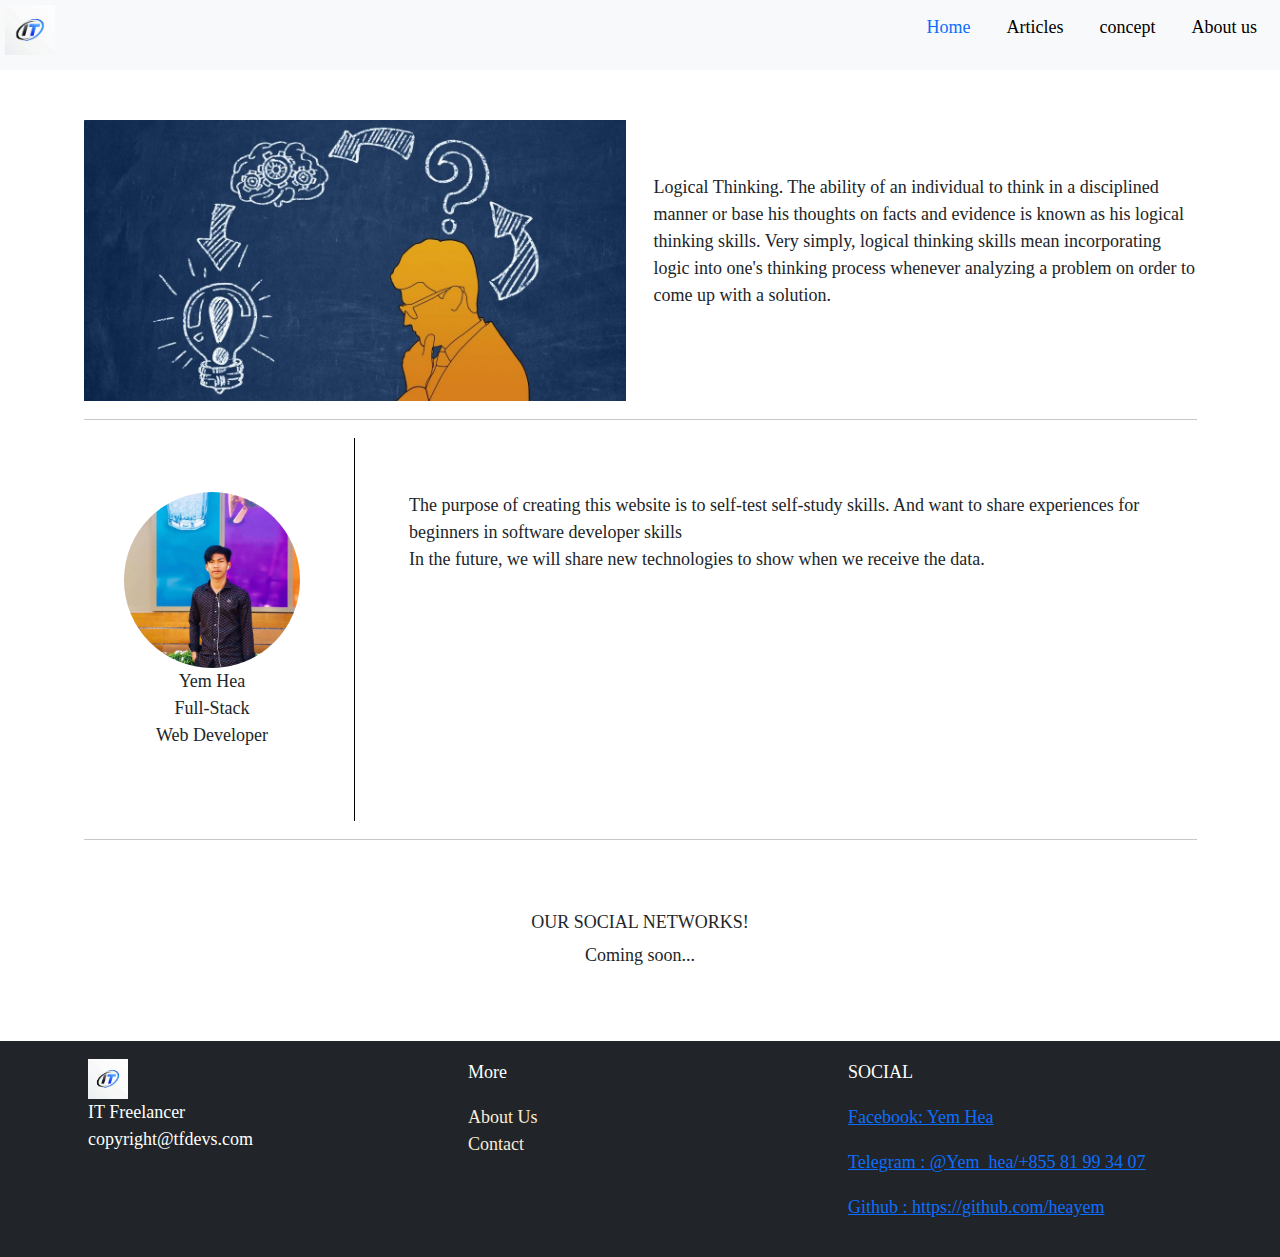
<file: index.html>
<!DOCTYPE html>
<html lang="en">

<head>
  <meta charset="UTF-8">
  <meta http-equiv="X-UA-Compatible" content="IE=edge">
  <meta name="viewport" content="width=device-width, initial-scale=1.0">
  <link rel="stylesheet" href="bootstrap.css">
  <script src="jquery-3.6.0.js"></script>
  <link rel="stylesheet" href="style.css">
  <script src="app.js"></script>
  <link rel="icon" type="x-icon" href="IT.jpg">
  <title>Blog</title>
</head>

<body>
  <!-- Header -->
  <div class="container-fluid bg-light top-logo  " style="height: 70px; padding: 5px;">

    <div class="logo bg-danger">
      <img src="IT.jpg" alt="logo">
    </div>

    <div class="menu " style="float: right;">
      <ul class="nav ">
        <li class="nav-item">
          <a class="nav-link active text-primary" aria-current="page " href="index.html">Home</a>
        </li>
        <li class="nav-item">
          <a class="nav-link " href="aricles.html">Articles</a>
        </li>
        <li class="nav-item">
          <a class="nav-link " href="concept.html">concept</a>
        </li>
        <li class="nav-item">
          <a class="nav-link " href="about us.html">About us</a>
        </li>
      </ul>
    </div>
    <!-- responsive btn -->
    <i class="bi bi-border-width btn">
      <svg xmlns="http://www.w3.org/2000/svg" width="16" height="16" fill="currentColor" class="bi bi-border-width icon"
        viewBox="0 0 16 16">
        <path
          d="M0 3.5A.5.5 0 0 1 .5 3h15a.5.5 0 0 1 .5.5v2a.5.5 0 0 1-.5.5H.5a.5.5 0 0 1-.5-.5v-2zm0 5A.5.5 0 0 1 .5 8h15a.5.5 0 0 1 .5.5v1a.5.5 0 0 1-.5.5H.5a.5.5 0 0 1-.5-.5v-1zm0 4a.5.5 0 0 1 .5-.5h15a.5.5 0 0 1 0 1H.5a.5.5 0 0 1-.5-.5z" />
      </svg>

    </i>
    <div class="btn-respon">
      <ul id="menu-phone">
        <li>
          <a href="index.html">Home</a>
        </li>
        <li>
          <a href="aricles.html">Articles</a>
        </li>
        <li>
          <a href="concept.html">concept</a>
        </li>
        <li>
          <a href="about us.html">About </a>
        </li>
      </ul>
    </div>


  </div>
  <!-- End Header -->

  <!-- Body -->
  <div class="container ">
    <div class="row top1">
      <div class="col-lg-6 col-md-6 col-sm-12 ">
        <img src="logic thinking.jpg" class="img-fluid">
      </div>
      <div class="col-lg-6 col-md-6 col-sm-12 mt-5">
        <p>Logical Thinking. The ability of an individual to think in a disciplined manner or base his thoughts on facts
          and evidence is known as his logical thinking skills. Very simply, logical thinking skills mean incorporating
          logic into one's thinking process whenever analyzing a problem on order to come up with a solution.</p>
      </div>
    </div>
    <hr>
    <div class="row">
      <div class="col-lg-3 col-md-9 col-sm-12 p-5" style="border-right: 1px solid black;">
        <figure>
          <img src="me2.jpg" alt="">
          <figcaption>Yem Hea</figcaption>
          <figcaption>Full-Stack </figcaption>
          <figcaption> Web Developer</figcaption>
        </figure>
      </div>
      <div class="col-lg-9 p-5 col-md-9 col-sm-12  ">
        <p>The purpose of creating this website is to self-test self-study skills.
          And want to share experiences for beginners in software developer skills <br>
          In the future, we will share new technologies to show when we receive the data.
        </p>
      </div>
    </div>
    <hr>
    <div class="row">
      <div class="c0l-lg-12 p-5 col-sm-12 p-3 text-center">
        <h6> OUR SOCIAL NETWORKS!</h6>
        <p>Coming soon...</p>
      </div>
    </div>


  </div>
  <!-- End Body -->


  <!-- Footer -->
  <div class="container-fluid bg-dark " style="height: auto;">
    <div class="container">
      <div class="row text-white ">
        <div class="col-lg-4 p-3 col-sm-12 p-3">
          <img src="IT.jpg" style="width: 40px ; height: 40px;">
          <p>IT Freelancer <br> copyright@tfdevs.com </p>


        </div>
        <div class="col-lg-4 p-3 col-sm-12 p-3">
          <p>More </p>
          <a href="about us.html" style="text-decoration: none; color: antiquewhite;"> About Us </a> <br>
          <a href="about us.html" style="text-decoration: none; color: antiquewhite;"> Contact </a>
        </div>
        <div class="col-lg-4 p-3 col-sm-12 p-3">
          <p>SOCIAL</p>

          <a href="https://www.facebook.com/yem.hea.54">
            <p> Facebook: Yem Hea</p>
          </a>
          <p>
            <a href="">
              Telegram : @Yem_hea/+855 81 99 34 07
            </a>
          </p>
          <p>
            <a href="https://github.com/heayem"> Github : https://github.com/heayem </a>
          </p>
        </div>
      </div>
    </div>
  </div>
  <!-- End Footer -->


</body>

</html>
</file>
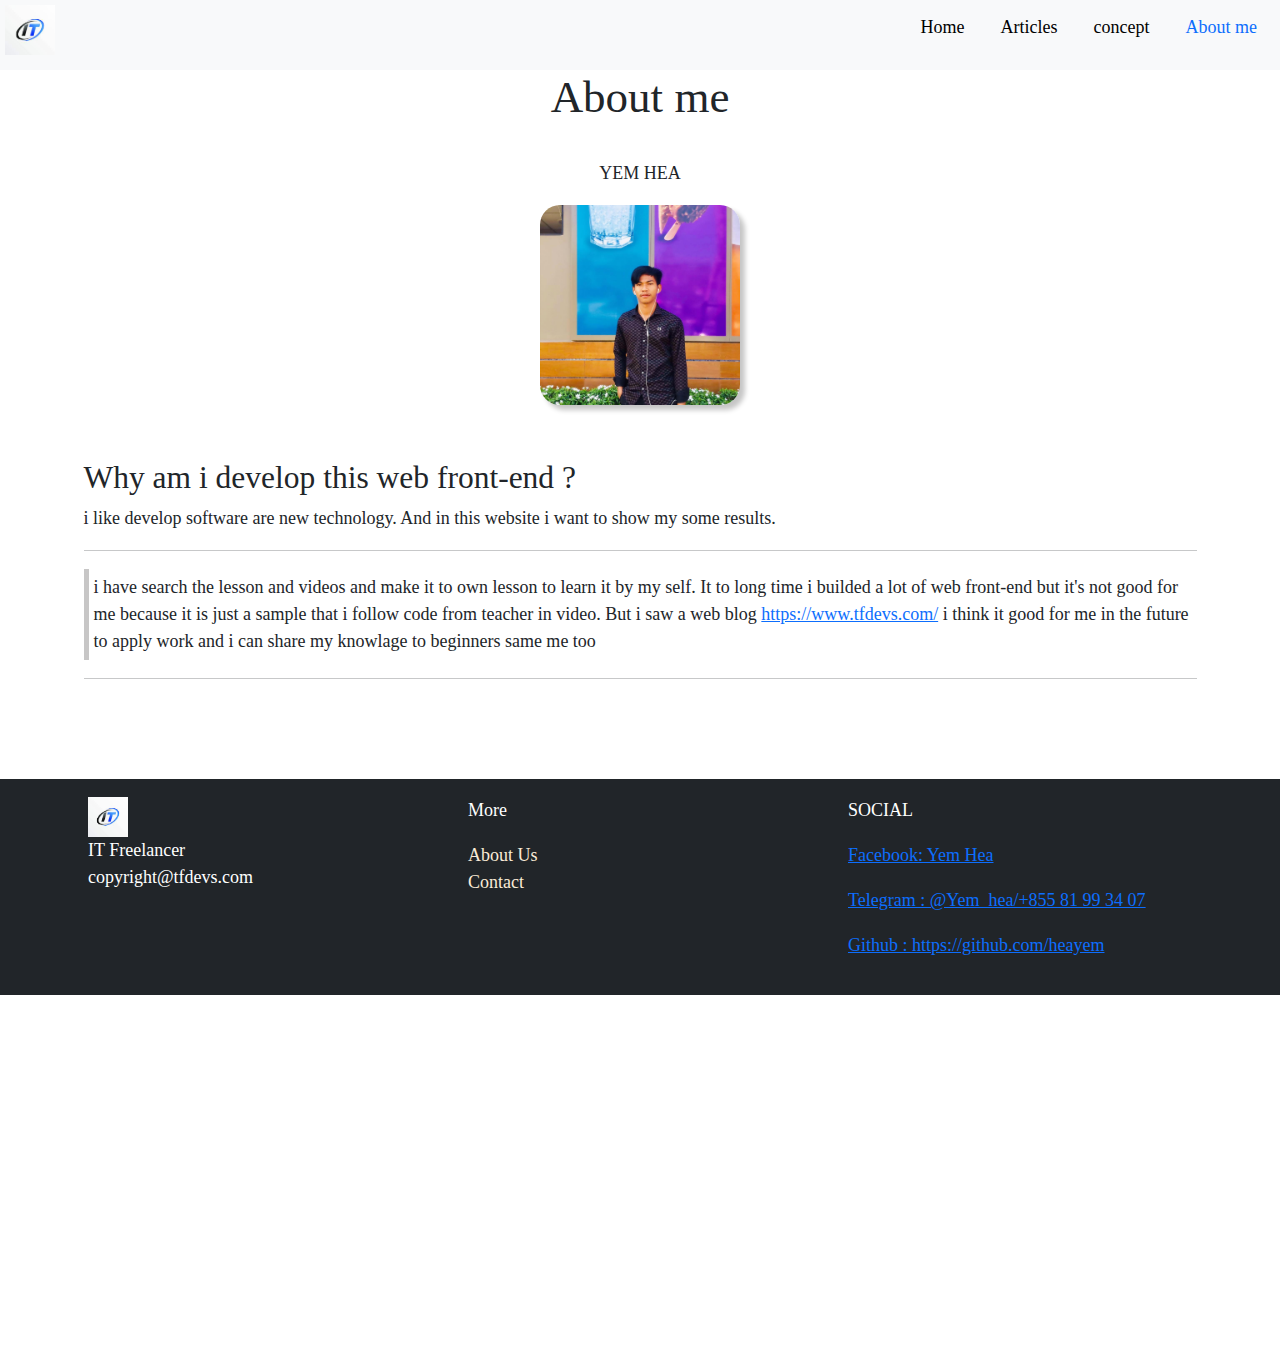
<file: about us.html>
<!DOCTYPE html>
<html lang="en">

<head>
  <meta charset="UTF-8">
  <meta http-equiv="X-UA-Compatible" content="IE=edge">
  <meta name="viewport" content="width=device-width, initial-scale=1.0">
  <script src="jquery-3.6.0.js"></script>
  <script src="app4.js"></script>
  <link rel="stylesheet" href="bootstrap.css">
  <link rel="stylesheet" href="about us.css">
  <link rel="icon" type="x-icon" href="IT.jpg">
  <title>about us</title>
</head>

<body>
  <!-- Header -->
  <div class="container-fluid bg-light top-logo " style="height: 70px; padding: 5px;">

    <div class="logo bg-danger">
      <img src="IT.jpg" alt="logo">
    </div>
    <div class="menu " style="float: right;">
      <ul class="nav ">
        <li class="nav-item">
          <a class="nav-link active" href="index.html">Home</a>
        </li>
        <li class="nav-item">
          <a class="nav-link " href="aricles.html">Articles</a>
        </li>
        <li class="nav-item">
          <a class="nav-link" href="concept.html">concept</a>
        </li>
        <li class="nav-item">
          <a class="nav-link text-primary" aria-current="page" href="about us.html">About me</a>
        </li>
      </ul>
    </div>
    <!-- responsive btn -->
    <!-- responsive btn -->
    <i class="bi bi-border-width btn">
      <svg xmlns="http://www.w3.org/2000/svg" width="16" height="16" fill="currentColor" class="bi bi-border-width icon"
        viewBox="0 0 16 16">
        <path
          d="M0 3.5A.5.5 0 0 1 .5 3h15a.5.5 0 0 1 .5.5v2a.5.5 0 0 1-.5.5H.5a.5.5 0 0 1-.5-.5v-2zm0 5A.5.5 0 0 1 .5 8h15a.5.5 0 0 1 .5.5v1a.5.5 0 0 1-.5.5H.5a.5.5 0 0 1-.5-.5v-1zm0 4a.5.5 0 0 1 .5-.5h15a.5.5 0 0 1 0 1H.5a.5.5 0 0 1-.5-.5z" />
      </svg>

    </i>
    <div class="btn-respon">
      <ul id="menu-phone">
        <li>
          <a href="index.html">Home</a>
        </li>
        <li>
          <a href="aricles.html">Articles</a>
        </li>
        <li>
          <a href="concept.html">concept</a>
        </li>
        <li>
          <a href="about us.html">About us </a>
        </li>
      </ul>
    </div>
  </div>
  <!-- End Header -->

  <!-- Body  -->
  <div class="container " style="margin-bottom: 100px;">
    <h1 class="text-center"> About me</h1><br>
    <p class="text-center">YEM HEA </p>
    <div class="img"><img src="me2.jpg" alt=""></div><br> <br>

    <h3>Why am i develop this web front-end ? </h3>
    <p>i like develop software are new technology. And in this
      website i want to show my some results.
    </p>
    <hr />
    <p style="border-left:5px solid rgba(34, 33, 33, 0.253); padding: 5px ;"> i have search the lesson and videos and
      make it to own lesson to learn it by my self. It to long time
      i builded a lot of web front-end but it's not good for me because it is just a sample that i follow code from
      teacher in video. But i saw a web blog
      <a href="https://www.tfdevs.com/">https://www.tfdevs.com/</a> i think it good for me in the future to apply work
      and i can share my knowlage to beginners same me too
    </p>
    <hr>
    <!-- <h4>Update... </h4>
     <h3>&#128526  Dynamic website </h3>
     <h3>&#128514 Chatting </h3>
     <h3>&#129313 Comment </h3>
     <h3>&#128569 Account Admin </h3>
     <h3>&#128525 Account User </h3> -->


  </div>
  <!-- End Body -->

  <!-- Footer -->
  <div class="container-fluid bg-dark " style="height: auto;">
    <div class="container">
      <div class="row text-white ">
        <div class="col-lg-4 p-3 col-sm-12 p-3">
          <img src="IT.jpg" style="width: 40px ; height: 40px;">
          <p>IT Freelancer <br> copyright@tfdevs.com </p>


        </div>
        <div class="col-lg-4 p-3 col-sm-12 p-3">
          <p>More </p>
          <a href="about us.html" style="text-decoration: none; color: antiquewhite;"> About Us </a> <br>
          <a href="about us.html" style="text-decoration: none; color: antiquewhite;"> Contact </a>
        </div>
        <div class="col-lg-4 p-3 col-sm-12 p-3">
          <p>SOCIAL</p>

          <a href="https://www.facebook.com/yem.hea.54">
            <p> Facebook: Yem Hea</p>
          </a>
          <p>
            <a href="">
              Telegram : @Yem_hea/+855 81 99 34 07
            </a>
          </p>
          <p>
            <a href="https://github.com/heayem"> Github : https://github.com/heayem </a>
          </p>
        </div>
      </div>
    </div>
  </div>
  <!-- End Footer -->
</body>

</html>
</file>
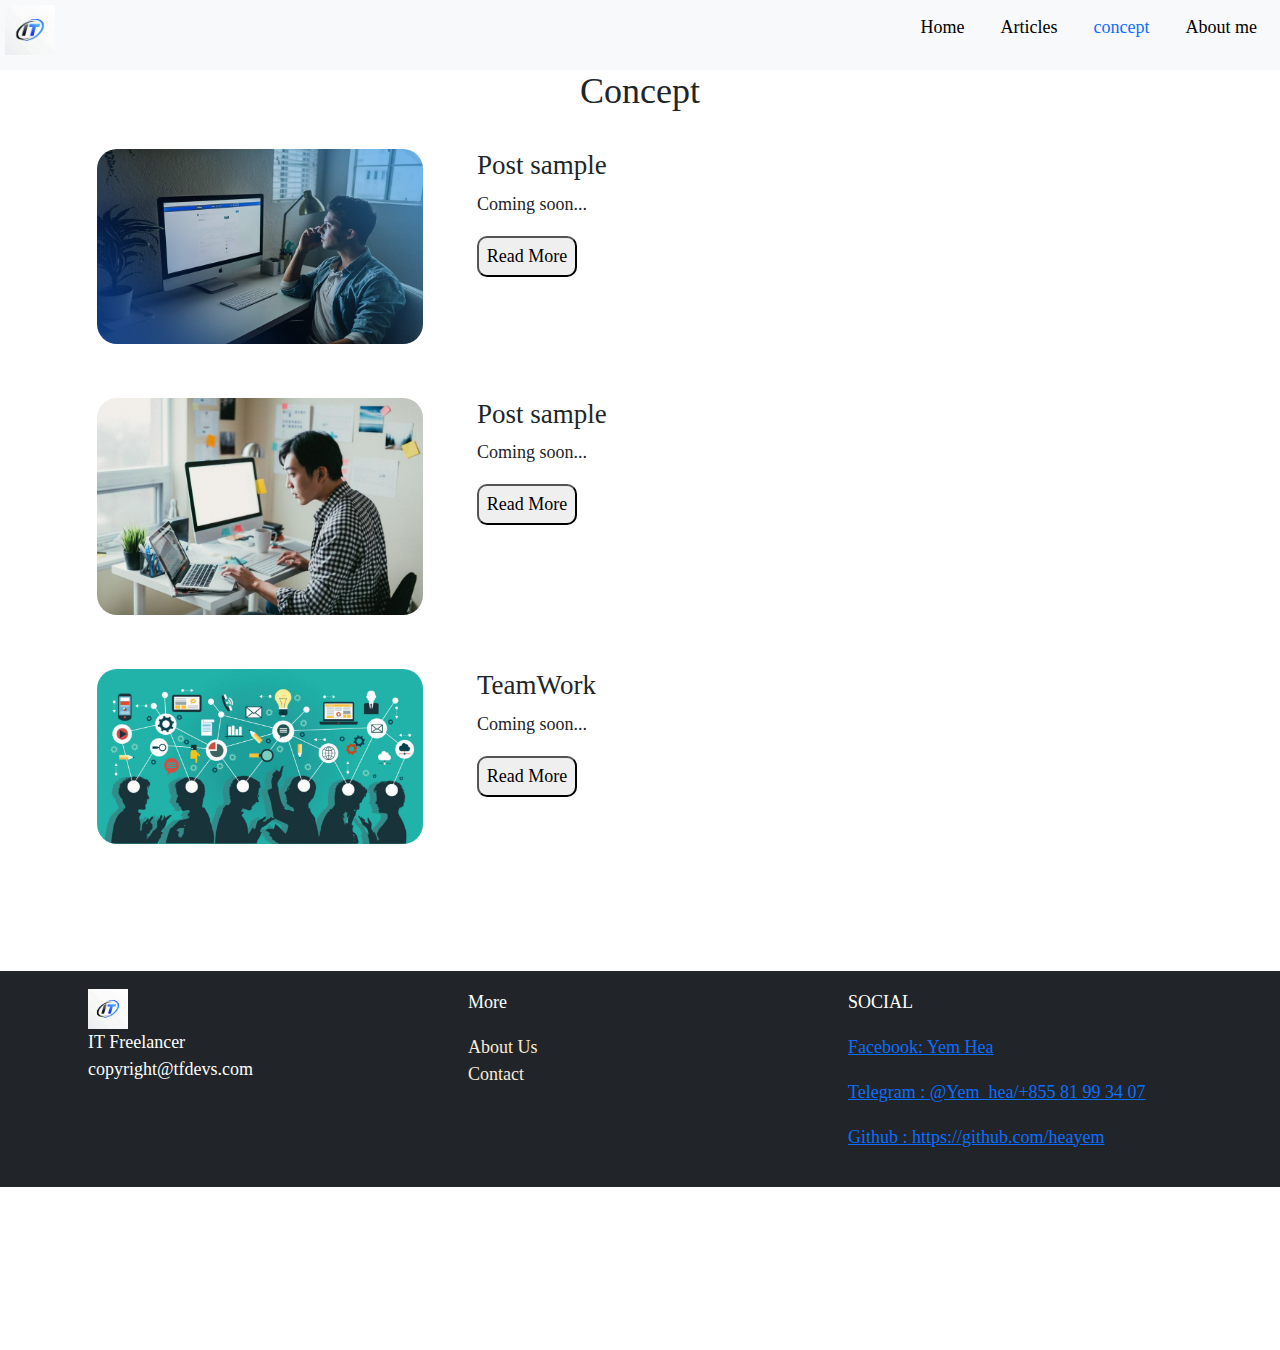
<file: concept.html>
<!DOCTYPE html>
<html lang="en">

<head>
  <meta charset="UTF-8">
  <meta http-equiv="X-UA-Compatible" content="IE=edge">
  <meta name="viewport" content="width=device-width, initial-scale=1.0">
  <link rel="stylesheet" href="bootstrap.css">
  <script src="jquery-3.6.0.js"></script>
  <script src="app3.js"></script>
  <link rel="stylesheet" href="concept.css">
  <link rel="icon" type="x-icon" href="IT.jpg">
  <title>concept</title>
</head>

<body>
  <!-- Header -->
  <div class="container-fluid bg-light top-logo " style="height: 70px; padding: 5px;">

    <div class="logo bg-danger">
      <img src="IT.jpg" alt="logo">
    </div>
    <div class="menu " style="float: right;">
      <ul class="nav ">
        <li class="nav-item">
          <a class="nav-link active" href="index.html">Home</a>
        </li>
        <li class="nav-item">
          <a class="nav-link " href="aricles.html">Articles</a>
        </li>
        <li class="nav-item">
          <a class="nav-link text-primary" aria-current="page" href="concept.html">concept</a>
        </li>
        <li class="nav-item">
          <a class="nav-link" href="about us.html">About me</a>
        </li>
      </ul>
    </div>

    <!-- responsive btn -->
    <i class="bi bi-border-width btn">
      <svg xmlns="http://www.w3.org/2000/svg" width="16" height="16" fill="currentColor" class="bi bi-border-width icon"
        viewBox="0 0 16 16">
        <path
          d="M0 3.5A.5.5 0 0 1 .5 3h15a.5.5 0 0 1 .5.5v2a.5.5 0 0 1-.5.5H.5a.5.5 0 0 1-.5-.5v-2zm0 5A.5.5 0 0 1 .5 8h15a.5.5 0 0 1 .5.5v1a.5.5 0 0 1-.5.5H.5a.5.5 0 0 1-.5-.5v-1zm0 4a.5.5 0 0 1 .5-.5h15a.5.5 0 0 1 0 1H.5a.5.5 0 0 1-.5-.5z" />
      </svg>

    </i>
    <div class="btn-respon">
      <ul id="menu-phone">
        <li>
          <a href="index.html">Home</a>
        </li>
        <li>
          <a href="aricles.html">Articles</a>
        </li>
        <li>
          <a href="concept.html">concept</a>
        </li>
        <li>
          <a href="about us.html">About us </a>
        </li>
      </ul>
    </div>
  </div>
  <!-- End Header -->
  <!-- Body  -->
  <div class="container " style="margin-bottom: 100px;">
    <h2 class="text-center"> Concept </h2>

    <div class="row  ">
      <div class="col-lg-4 col-sm-12 p-4 img ">
        <img src="Freelancer.jpg" alt="">
      </div>
      <div class="col-lg-8 col-sm-12 p-4 big-text ">
        <h4> Post sample</h4>
        <p>
          Coming soon...
        </p>
        <div class="text-box">
          <p>Any issues</p>
        </div>
        <input class="btn_text" type="button" value="Read More"
          style="padding: 5px; width: 100px; border-radius: 10px;">
      </div>
    </div>

    <div class="row ">
      <div class="col-lg-4 col-sm-12 p-4 img "> <img src="2.jpg" alt=""> </div>

      <div class="col-lg-8 col-sm-12 p-4 big-text ">
        <h4>Post sample </h4>
        <p>Coming soon...</p>
        <div class="text-box">Any issues </div>
        <input class="btn_text" type="button" value="Read More"
          style="padding: 5px; width: 100px; border-radius: 10px;">

      </div>
    </div>

    <div class="row ">
      <div class="col-lg-4 col-sm-12 p-4 img "> <img src="3.jpg" alt=""> </div>

      <div class="col-lg-8 col-sm-12 p-4 big-text ">
        <h4>TeamWork</h4>
        <p>Coming soon...</p>
        <div class="text-box">TeamWork </div>
        <input class="btn_text" type="button" value="Read More"
          style="padding: 5px; width: 100px; border-radius: 10px;">

      </div>
    </div>

  </div>
  <!-- End Body -->

  <!-- Footer -->
  <div class="container-fluid bg-dark " style="height: auto;">
    <div class="container">
      <div class="row text-white ">
        <div class="col-lg-4 p-3 col-sm-12 p-3">
          <img src="IT.jpg" style="width: 40px ; height: 40px;">
          <p>IT Freelancer <br> copyright@tfdevs.com </p>


        </div>
        <div class="col-lg-4 p-3 col-sm-12 p-3">
          <p>More </p>
          <a href="about us.html" style="text-decoration: none; color: antiquewhite;"> About Us </a> <br>
          <a href="about us.html" style="text-decoration: none; color: antiquewhite;"> Contact </a>
        </div>
        <div class="col-lg-4 p-3 col-sm-12 p-3">
          <p>SOCIAL</p>

          <a href="https://www.facebook.com/yem.hea.54">
            <p> Facebook: Yem Hea</p>
          </a>
          <p>
            <a href="">
              Telegram : @Yem_hea/+855 81 99 34 07
            </a>
          </p>
          <p>
            <a href="https://github.com/heayem"> Github : https://github.com/heayem </a>
          </p>
        </div>
      </div>
    </div>
  </div>
  <!-- End Footer -->

</body>

</html>
</file>
<file: style.css>
* {
    margin: 0px;
    padding: 0px;
    font-family: "Times New Roman", Times, serif;
    font-size: 18px;


}

body {
    margin: 0px;
}

.top-logo {
    position: -webkit-sticky;
    position: sticky;
    top: 0;
    z-index: 10;
}

.logo {
    float: left;
    width: 50px;
    height: 50px;
}

.logo img {
    width: 100%;
    height: 100%;
}

.menu ul li a {
    color: black;
    height: 60px;
}

.menu ul li a:hover {
    color: black;
    background-color: rgba(0, 0, 0, 0.027);
}

.top1 {
    margin-top: 50px;
}

figure img {
    border-radius: 50%;
    width: 100%;
    display: flex;

}

figure figcaption {
    text-align: center;
}

.btn-respon {
    margin-right: 100px;
    font-size: 40px;
    float: right;
    position: relative;
    display: none;

}

.btn {
    float: right;
    height: 100%;
    display: none;
}

.btn-respon ul {
    top: 65px;
    list-style-type: none;
    width: 150px;
    padding: 5px;
    background-color: rgba(19, 16, 16, 0.377);
    position: absolute;
    z-index: 3;
    display: none;

}

.btn-respon ul li {
    margin: 10px;
}

.btn-respon ul li a {

    color: #fff;
    text-decoration: none;

}



/* large laptop */
@media (min-width: 991px) and (max-width:1300px) {}

/* portrait table to large laptop */
@media (min-width: 768px) and (max-width:991px) {}

/* landspace phone */
@media (min-width: 480px) and (max-width:787px) {}

/*portrait phone */
@media (max-width: 479px) {
    .logo {
        display: none;
    }

}

/* for phone */
@media (max-width:390px) {

    .logo {
        display: block;
    }

    .btn {
        display: block;
    }

    .menu {
        display: none;
    }

    .btn-respon {
        display: block;
    }

}
</file>
<file: about us.css>
*{
    margin: 0px;
    padding: 0px;
    font-family: "Times New Roman", Times, serif;
    font-size: 18px;
    
}
body {
    height: 150vh;
}
.top-logo {
    position: -webkit-sticky;
    position: sticky;
    top: 0;
    z-index: 10;
}
.logo  {
    float: left;
    width: 50px;
    height: 50px;
}
.logo img {
    width: 100%;
    height: 100%;
}
.menu ul li a {
    color: black;
    height: 60px;
}

.menu ul li a:hover {
    color: black;
    background-color: rgba(0, 0, 0, 0.027);
}


.btn-respon {
    margin-right: 100px;
    font-size: 40px;
    float: right;
    position: relative;
    display: none;

}
.btn {
    float: right;
    height: 100%;
    display: none;
}

.btn-respon ul {
    top: 65px;
    list-style-type: none;
    width: 150px;
    padding: 5px;
    background-color: rgba(19, 16, 16, 0.377);
    position: absolute;
    z-index: 3;
    display: none;

}

.btn-respon ul li {
    margin: 10px;
}

.btn-respon ul li a {
    
    color:#fff;
    text-decoration: none;

}
.img {
    max-width: 200px;
    height: auto;
    margin: auto;
}
.img img {
    width: 100%;
    border-radius: 20px;
    box-shadow: 5px 5px 5px rgba(0, 0, 0, 0.226);
}



/* large laptop */
@media (min-width: 991px) and (max-width:1300px) {}

/* portrait table to large laptop */
@media (min-width: 768px) and (max-width:991px) {}

/* landspace phone */
@media (min-width: 480px) and (max-width:787px) {}

/*portrait phone */
@media (max-width: 479px) {
    .logo {
        display: none;
    }

}

/* for phone */
@media (max-width:390px) {

    .logo {
        display: block;
    }
    .btn {
        display: block;
    }
    .menu {
        display: none;
    }

    .btn-respon {
        display: block;
    }

}
</file>
<file: concept.css>
* {
    margin: 0px;
    padding: 0px;
    font-family: "Times New Roman", Times, serif;
    font-size: 18px;

}

body {
    height: 150vh;
}

.top-logo {
    position: -webkit-sticky;
    position: sticky;
    top: 0;
    z-index: 1;
}

.logo {
    float: left;
    width: 50px;
    height: 50px;
}

.logo img {
    width: 100%;
    height: 100%;
}

.menu ul li a {
    color: black;
    height: 60px;
}

.menu ul li a:hover {
    color: black;
    background-color: rgba(0, 0, 0, 0.027);
}


.btn-respon {
    margin-right: 100px;
    font-size: 40px;
    float: right;
    position: relative;
    display: none;

}

.btn-respon {
    margin-right: 100px;
    font-size: 40px;
    float: right;
    position: relative;
    display: none;

}

.btn {
    float: right;
    height: 100%;
    display: none;
}

.btn-respon ul {
    top: 65px;
    list-style-type: none;
    width: 150px;
    padding: 5px;
    background-color: rgba(19, 16, 16, 0.377);
    position: absolute;
    z-index: 3;
    display: none;

}

.btn-respon ul li {
    margin: 10px;
}

.btn-respon ul li a {

    color: #fff;
    text-decoration: none;

}

.img img {
    width: 100%;
    border-radius: 20px;
}

/* btn text  */
.btn_text:hover {
    background-color: black;
    color: #fff;
}

/* btn text end */

/* pop up article  */
.popup {
    width: 100%;
    height: 100%;
    top: 0;
    left: 0;
    position: fixed;
    background-color: rgba(0, 0, 0, 0.5);
    z-index: 2;
}

/* pop up article end */
/* text box */
.text-box {
    width: 1000px;
    height: 50vh;
    padding: 50px;
    border-radius: 20px;
    left: 50%;
    top: 50%;
    transform: translate(-50%, -50%);
    background-color: #fff;
    display: none;
    position: fixed;
    overflow: auto;
    box-shadow: 1px 1px 8px 0px white;
    z-index: 3;
}

/* text box end */


/* large laptop */
@media (min-width: 991px) and (max-width:1300px) {}

/* portrait table to large laptop */
@media (min-width: 768px) and (max-width:991px) {}

/* landspace phone */
@media (min-width: 480px) and (max-width:787px) {}

/*portrait phone */
@media (max-width: 479px) {
    .logo {
        display: none;
    }

}

/* for phone */
@media (max-width:390px) {

    .logo {
        display: block;
    }

    .btn {
        display: block;
    }

    .menu {
        display: none;
    }

    .btn-respon {
        display: block;
    }

    .text-box {
        width: 80%;
        height: 50vh;
        padding: 20px;
        margin: auto;
        overflow: auto;
    }

}
</file>
